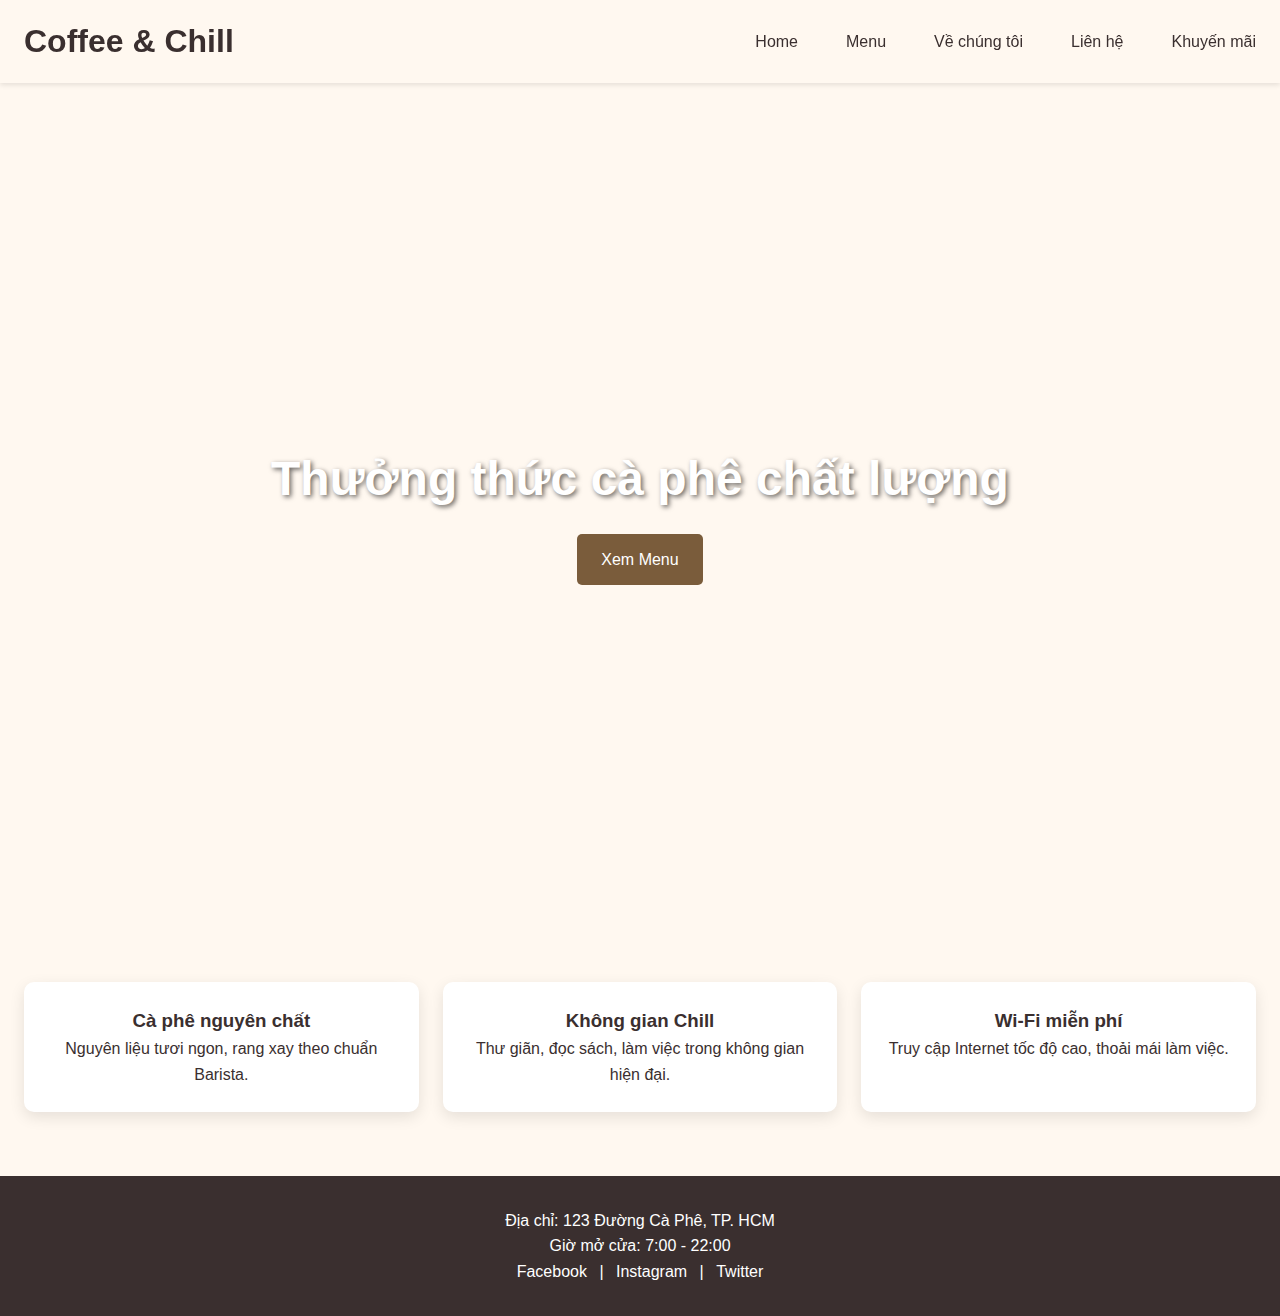
<file: HTML CSS/index.html>
<!DOCTYPE html>
<html lang="vi">

<head>
    <meta charset="UTF-8">
    <meta name="viewport" content="width=device-width, initial-scale=1.0">
    <title>Coffee & Chill</title>
    <link rel="stylesheet" href="css/style.css">
</head>

<body>
    <!-- Checkbox Dark Mode đặt ngoài wrapper để CSS hoạt động -->
    <input type="checkbox" id="dark-toggle" class="dark-toggle">
    <label for="dark-toggle" class="dark-toggle-label">🌙</label>

    <div class="wrapper">
        <header>
            <h2>Coffee & Chill</h2>

            <!-- Checkbox hamburger -->
            <input type="checkbox" id="nav-toggle" class="nav-toggle">
            <label for="nav-toggle" class="nav-toggle-label"><span></span></label>

            <nav>
                <a href="index.html">Home</a>
                <a href="menu.html">Menu</a>
                <a href="about.html">Về chúng tôi</a>
                <a href="contact.html">Liên hệ</a>
                <a href="promo.html">Khuyến mãi</a>
            </nav>
        </header>

        <main class="main">
            <section class="hero">
                <div>
                    <h1>Thưởng thức cà phê chất lượng</h1>
                    <a href="menu.html">Xem Menu</a>
                </div>
            </section>

            <section class="cards">
                <div class="card">
                    <h3>Cà phê nguyên chất</h3>
                    <p>Nguyên liệu tươi ngon, rang xay theo chuẩn Barista.</p>
                </div>
                <div class="card">
                    <h3>Không gian Chill</h3>
                    <p>Thư giãn, đọc sách, làm việc trong không gian hiện đại.</p>
                </div>
                <div class="card">
                    <h3>Wi-Fi miễn phí</h3>
                    <p>Truy cập Internet tốc độ cao, thoải mái làm việc.</p>
                </div>
            </section>
        </main>

        <footer>
            <p>Địa chỉ: 123 Đường Cà Phê, TP. HCM</p>
            <p>Giờ mở cửa: 7:00 - 22:00</p>
            <p>
                <a href="#">Facebook</a> |
                <a href="#">Instagram</a> |
                <a href="#">Twitter</a>
            </p>
        </footer>
    </div>
</body>

</html>
</file>
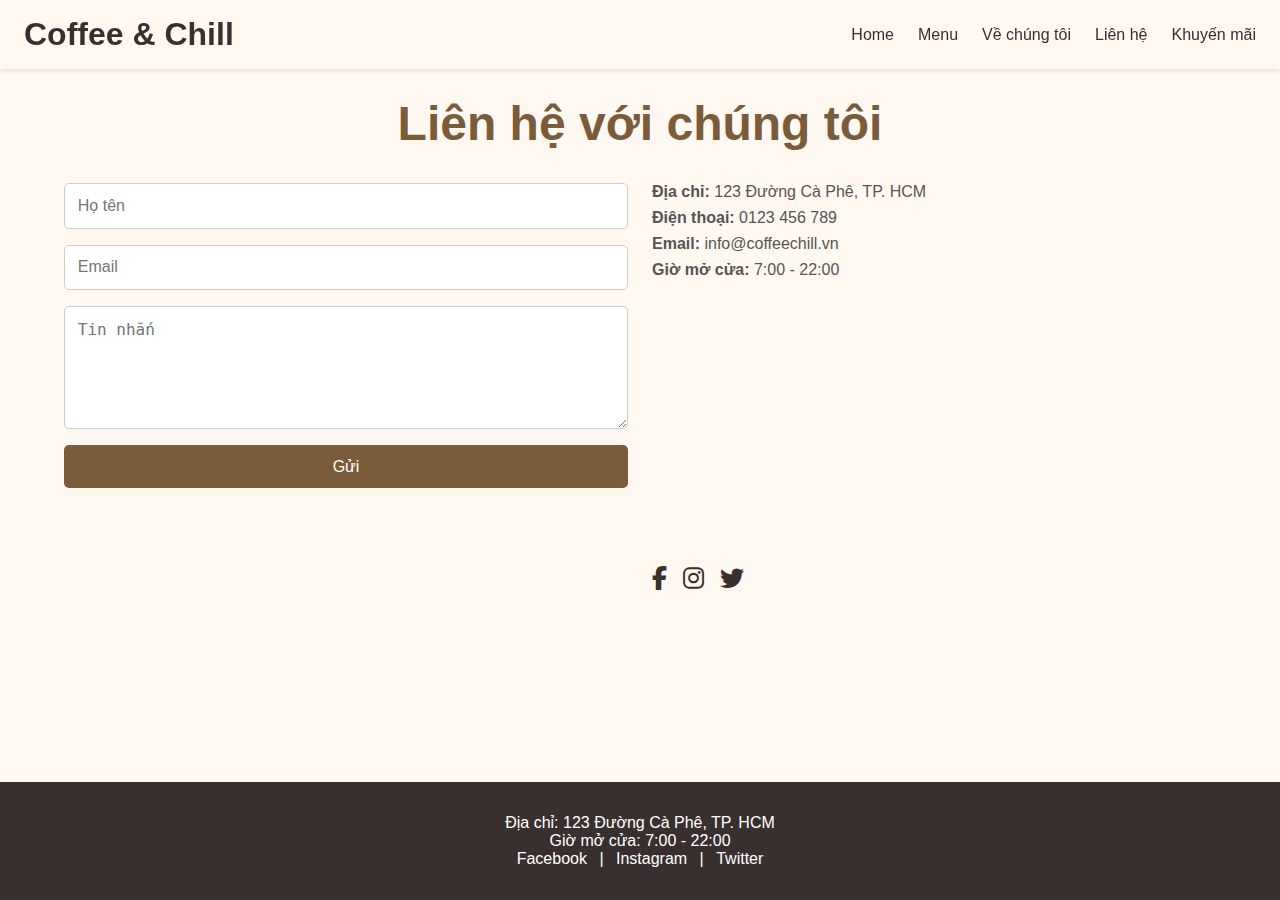
<file: HTML CSS/contact.html>
<!DOCTYPE html>
<html lang="vi">

<head>
    <meta charset="UTF-8">
    <meta name="viewport" content="width=device-width, initial-scale=1.0">
    <title>Liên hệ - Coffee & Chill</title>
    <link rel="stylesheet" href="css/contact.css">
    <!-- Font Awesome cho icon social -->
    <link rel="stylesheet" href="https://cdnjs.cloudflare.com/ajax/libs/font-awesome/6.4.0/css/all.min.css">
</head>

<body>
    <div class="wrapper">
        <header>
            <h2>Coffee & Chill</h2>
            <!-- Checkbox hack cho hamburger -->
            <input type="checkbox" id="nav-toggle" class="nav-toggle">
            <label for="nav-toggle" class="nav-toggle-label"><span></span></label>

            <nav>
                <a href="index.html">Home</a>
                <a href="menu.html">Menu</a>
                <a href="about.html">Về chúng tôi</a>
                <a href="contact.html">Liên hệ</a>
                <a href="promo.html">Khuyến mãi</a>
            </nav>
        </header>

        <main class="main">
            <section class="contact-section">
                <div class="container">
                    <h2>Liên hệ với chúng tôi</h2>

                    <div class="contact-grid">
                        <!-- Form -->
                        <form class="contact-form">
                            <input type="text" placeholder="Họ tên" required>
                            <input type="email" placeholder="Email" required>
                            <textarea placeholder="Tin nhắn" rows="5" required></textarea>
                            <button type="submit">Gửi</button>
                        </form>

                        <!-- Thông tin & Google Maps -->
                        <div class="contact-info">
                            <div class="info">
                                <p><strong>Địa chỉ:</strong> 123 Đường Cà Phê, TP. HCM</p>
                                <p><strong>Điện thoại:</strong> 0123 456 789</p>
                                <p><strong>Email:</strong> info@coffeechill.vn</p>
                                <p><strong>Giờ mở cửa:</strong> 7:00 - 22:00</p>
                            </div>

                            <div class="map">
                                <iframe
                                    src="https://www.google.com/maps/embed?pb=!1m18!1m12!1m3!1d3919.123456789!2d106.123456!3d10.123456!2m3!1f0!2f0!3f0!3m2!1i1024!2i768!4f13.1!3m3!1m2!1s0x123456789abcdef%3A0xabcdef123456789!2sCoffee%20%26%20Chill!5e0!3m2!1svi!2s!4v1699999999999!5m2!1svi!2s"
                                    width="100%" height="250" style="border:0;" allowfullscreen="" loading="lazy"
                                    referrerpolicy="no-referrer-when-downgrade"></iframe>
                            </div>

                            <!-- Social icons -->
                            <div class="social-icons">
                                <a href="#"><i class="fab fa-facebook-f"></i></a>
                                <a href="#"><i class="fab fa-instagram"></i></a>
                                <a href="#"><i class="fab fa-twitter"></i></a>
                            </div>
                        </div>
                    </div>
                </div>
            </section>
        </main>

        <footer>
            <p>Địa chỉ: 123 Đường Cà Phê, TP. HCM</p>
            <p>Giờ mở cửa: 7:00 - 22:00</p>
            <p>
                <a href="#">Facebook</a> |
                <a href="#">Instagram</a> |
                <a href="#">Twitter</a>
            </p>
        </footer>
    </div>
</body>

</html>
</file>
<file: HTML CSS/css/style.css>
/* ===== Reset & Variables ===== */
* { margin:0; padding:0; box-sizing:border-box; }

:root {
  --bg-color: #fff8f0;
  --text-color: #3a2f2f;
  --primary-color: #7a5c3b;
  --secondary-color: #fff;
  --footer-bg: #3a2f2f;
  --footer-text: #fff;
}

/* Dark mode */
.dark-toggle:checked ~ .wrapper {
  --bg-color: #1e1e1e;
  --text-color: #eee;
  --primary-color: #d4a373;
  --secondary-color: #333;
  --footer-bg: #111;
  --footer-text: #eee;
}

/* ===== Body & Wrapper ===== */
body {
  font-family: Arial, sans-serif;
  line-height: 1.6;
  background-color: var(--bg-color);
  color: var(--text-color);
}

.wrapper {
  min-height: 100vh;
  display: flex;
  flex-direction: column;
}

.main { flex:1; margin-top:70px; transition: background 0.3s, color 0.3s; }

/* ===== Header ===== */
header {
  position: fixed;
  top:0; left:0; width:100%;
  background: var(--bg-color);
  display:flex;
  justify-content: space-between;
  align-items: center;
  padding:1rem 1.5rem;
  box-shadow:0 2px 5px rgba(0,0,0,0.1);
  z-index:100;
  transition: background 0.3s, color 0.3s;
}

header h2 { color: var(--text-color); font-size:1.5rem; }

header nav a {
  text-decoration: none;
  color: var(--text-color);
  margin-left:1.5rem;
  transition: color 0.3s;
}

header nav a:hover { color: var(--primary-color); }

/* ===== Hamburger ===== */
.nav-toggle { display:none; }

.nav-toggle-label {
  display:block;
  cursor:pointer;
  width:25px; height:20px;
  position:relative;
}

.nav-toggle-label span,
.nav-toggle-label span::before,
.nav-toggle-label span::after {
  content:""; display:block;
  background: var(--text-color);
  height:3px; width:100%;
  border-radius:2px;
  position:absolute;
  transition: all 0.3s ease;
}

.nav-toggle-label span { top:50%; transform:translateY(-50%); }
.nav-toggle-label span::before { top:-8px; }
.nav-toggle-label span::after { bottom:-8px; }

header nav { display:none; flex-direction:column; gap:0.8rem; margin-top:1rem; }
.nav-toggle:checked + .nav-toggle-label + nav { display:flex; }

/* ===== Dark Mode Button ===== */
.dark-toggle-label {
  cursor: pointer;
  font-size: 1.5rem;
  margin-left: auto; /* đẩy sang phải */
  color: var(--text-color);
  user-select: none;
}

/* ===== Hero ===== */
.hero {
  height:90vh;
  background:url("https://pixelz.cc/wp-content/uploads/2018/07/cup-of-coffee-and-roasted-beans-on-wood-table-uhd-4k-wallpaper.jpg") no-repeat center/cover;
  display:flex; justify-content:center; align-items:center;
  text-align:center; color: var(--secondary-color);
}

.hero h1 { font-size:2rem; margin-bottom:1rem; text-shadow:2px 2px 5px rgba(0,0,0,0.6); }

.hero a {
  display:inline-block; padding:0.8rem 1.5rem;
  background: var(--primary-color);
  color: var(--secondary-color);
  text-decoration:none;
  border-radius:5px;
  transition: background 0.3s;
}

.hero a:hover { background:#5a3f2a; }

/* ===== Cards ===== */
.cards { display:grid; grid-template-columns:1fr; gap:1.5rem; padding:4rem 1.5rem; text-align:center; }

.card {
  background: var(--secondary-color);
  padding:1.5rem; border-radius:10px;
  box-shadow:0 5px 15px rgba(0,0,0,0.1);
  transition: transform 0.3s, background 0.3s;
}

.card:hover { transform: translateY(-10px); }

/* ===== Footer ===== */
footer {
  background: var(--footer-bg);
  color: var(--footer-text);
  padding:2rem; text-align:center;
  transition: background 0.3s, color 0.3s;
}

footer a { color: var(--footer-text); margin:0 0.5rem; text-decoration:none; }
footer a:hover { color:#f0c27b; }

/* ===== Responsive ===== */
@media (min-width:768px){
  .cards{ grid-template-columns: repeat(2,1fr); }
  header nav{ display:flex !important; flex-direction:row; gap:1.5rem; margin-top:0; }
  .nav-toggle-label{ display:none; }
  .hero h1{ font-size:2.5rem; }
  .dark-toggle-label {
    margin-left: 1rem;
  }
}

@media (min-width:1024px){
  .cards{ grid-template-columns: repeat(3,1fr); }
  header h2{ font-size:2rem; }
  .hero h1{ font-size:3rem; }
}
</file>
<file: HTML CSS/css/contact.css>
/* ===== Reset CSS ===== */
* {
  margin: 0;
  padding: 0;
  box-sizing: border-box;
}

/* ===== Sticky Footer Flexbox ===== */
html, body {
  height: 100%;
  font-family: Arial, sans-serif;
  background-color: #fff8f0;
  color: #3a2f2f;
}

.wrapper {
  min-height: 100%;
  display: flex;
  flex-direction: column;
}

.main {
  flex: 1; /* nội dung chiếm khoảng còn lại */
}

/* ===== Header ===== */
header {
  position: fixed;
  top: 0;
  left: 0;
  width: 100%;
  background: rgba(255,248,240,0.95);
  display: flex;
  justify-content: space-between;
  align-items: center;
  padding: 1rem 1.5rem;
  box-shadow: 0 2px 5px rgba(0,0,0,0.1);
  z-index: 100;
}

/* Hamburger menu mobile */
.nav-toggle {
  display: none;
}

.nav-toggle-label {
  display: block;
  cursor: pointer;
  width: 25px;
  height: 20px;
  position: relative;
}

.nav-toggle-label span,
.nav-toggle-label span::before,
.nav-toggle-label span::after {
  content: '';
  display: block;
  background: #3a2f2f;
  height: 3px;
  width: 100%;
  border-radius: 2px;
  position: absolute;
  transition: all 0.3s ease;
}

.nav-toggle-label span {
  top: 50%;
  transform: translateY(-50%);
}

.nav-toggle-label span::before { top: -8px; }
.nav-toggle-label span::after { bottom: -8px; }

header nav {
  display: none;
  flex-direction: column;
  gap: 1rem;
  margin-top: 1rem;
}

.nav-toggle:checked + .nav-toggle-label + nav {
  display: flex;
}

header nav a {
  text-decoration: none;
  color: #3a2f2f;
}

header nav a:hover {
  color: #7a5c3b;
}

/* ===== Contact Section ===== */
.contact-section {
  padding: 6rem 1.5rem 4rem 1.5rem;
  max-width: 1200px;
  margin: auto;
}

.contact-section h2 {
  text-align: center;
  font-size: 2rem;
  margin-bottom: 2rem;
  color: #7a5c3b;
}

/* ===== Grid ===== */
.contact-grid {
  display: grid;
  grid-template-columns: 1fr; /* mobile-first */
  gap: 1.5rem;
}

/* ===== Form ===== */
.contact-form {
  display: flex;
  flex-direction: column;
  gap: 1rem;
}

.contact-form input,
.contact-form textarea {
  padding: 0.8rem;
  border-radius: 5px;
  border: 1px solid #ccc;
  font-size: 1rem;
}

.contact-form button {
  padding: 0.8rem;
  border: none;
  border-radius: 5px;
  background: #7a5c3b;
  color: #fff;
  font-size: 1rem;
  cursor: pointer;
  transition: background 0.3s;
}

.contact-form button:hover {
  background: #5a3f2a;
}

/* ===== Contact Info & Map ===== */
.contact-info .info {
  margin-bottom: 1rem;
}

.contact-info p {
  margin-bottom: 0.5rem;
  font-size: 1rem;
  color: #555;
}

.contact-info .map {
  margin-bottom: 1rem;
}

.social-icons {
  display: flex;
  gap: 1rem;
}

.social-icons a {
  font-size: 1.5rem;
  color: #3a2f2f;
  transition: color 0.3s;
}

.social-icons a:hover {
  color: #7a5c3b;
}

/* ===== Footer ===== */
footer {
  background: #3a2f2f;
  color: #fff;
  padding: 2rem;
  text-align: center;
  margin-top: auto;
}

footer a {
  color: #fff;
  margin: 0 0.5rem;
  text-decoration: none;
}

footer a:hover {
  color: #f0c27b;
}

/* ===== Tablet (≥768px) ===== */
@media (min-width: 768px) {
  header nav {
    display: flex !important;
    flex-direction: row;
    gap: 1.5rem;
    margin-top: 0;
  }

  .nav-toggle-label {
    display: none;
  }

  .contact-section h2 {
    font-size: 2.5rem;
  }

  .contact-grid {
    grid-template-columns: 1fr 1fr;
  }
}

/* ===== Desktop (≥1024px) ===== */
@media (min-width: 1024px) {
  header h2 {
    font-size: 2rem;
  }

  .contact-section h2 {
    font-size: 3rem;
  }
}
</file>
